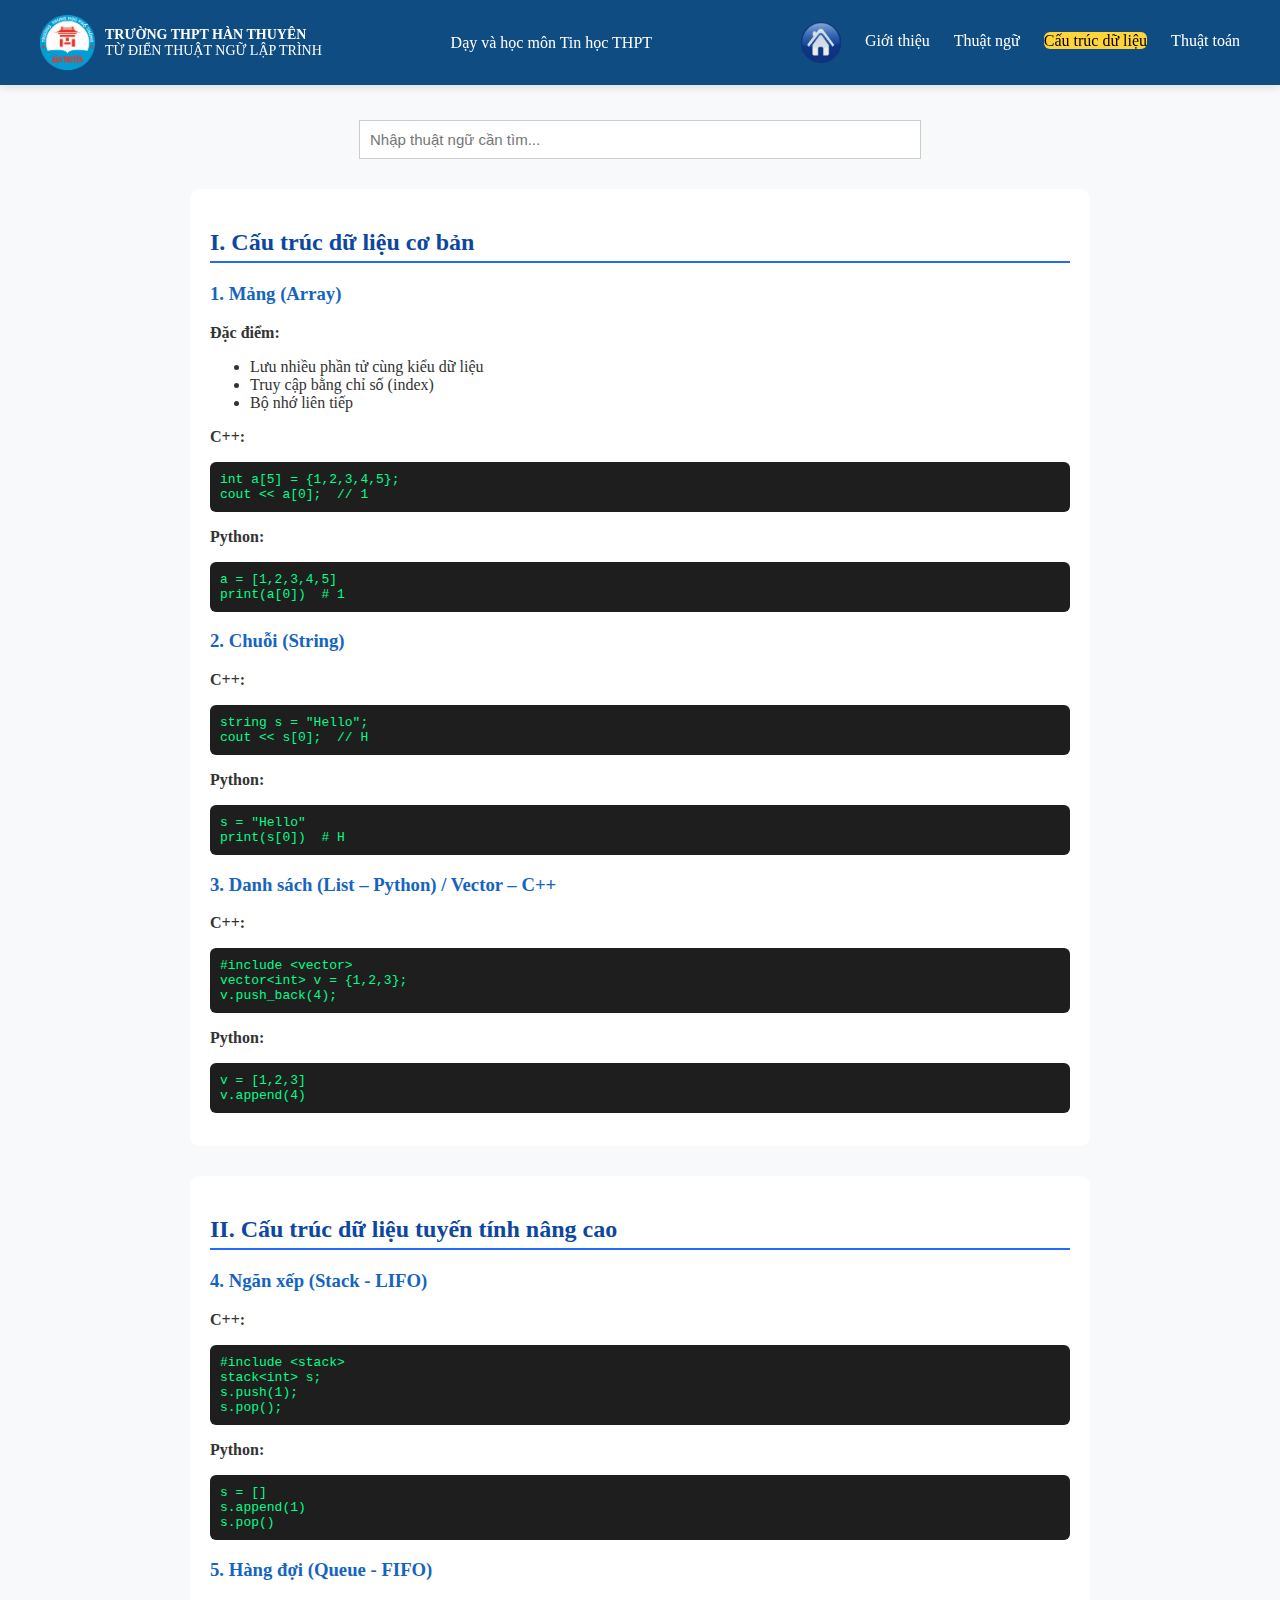
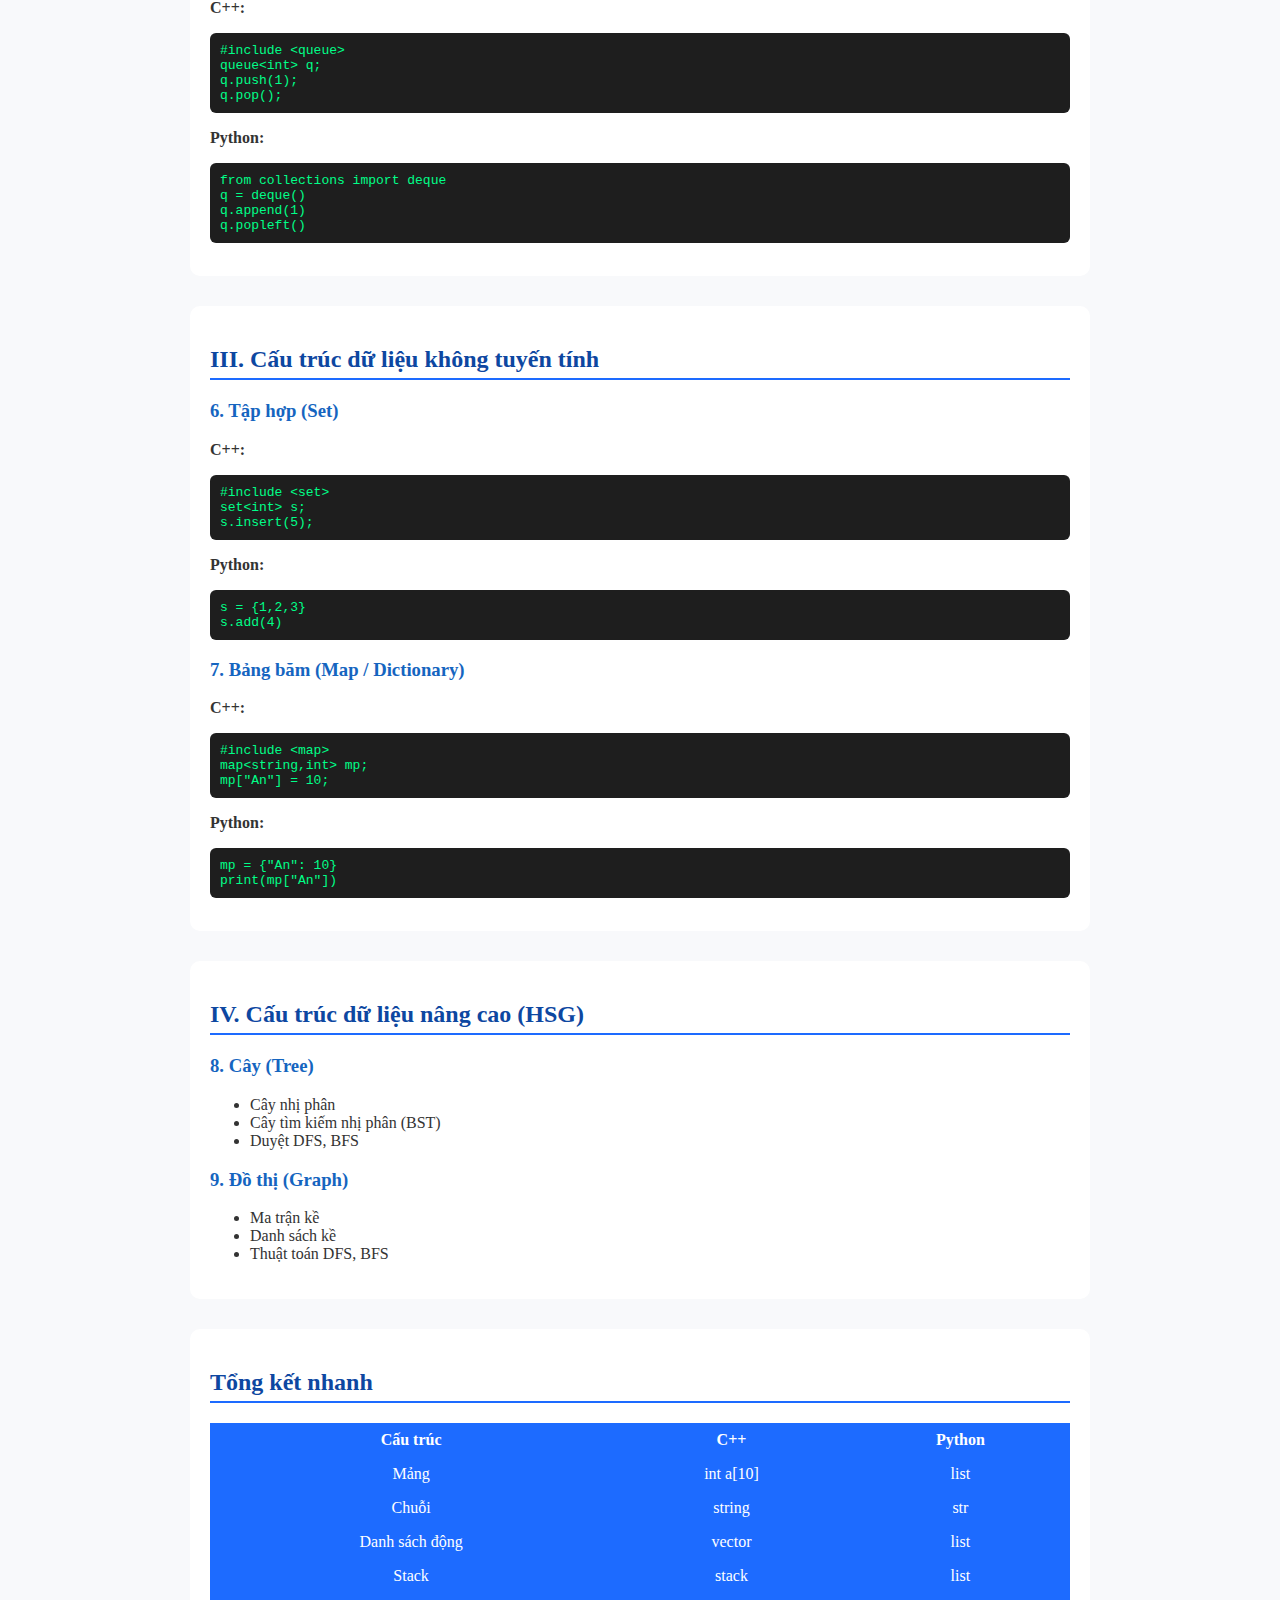
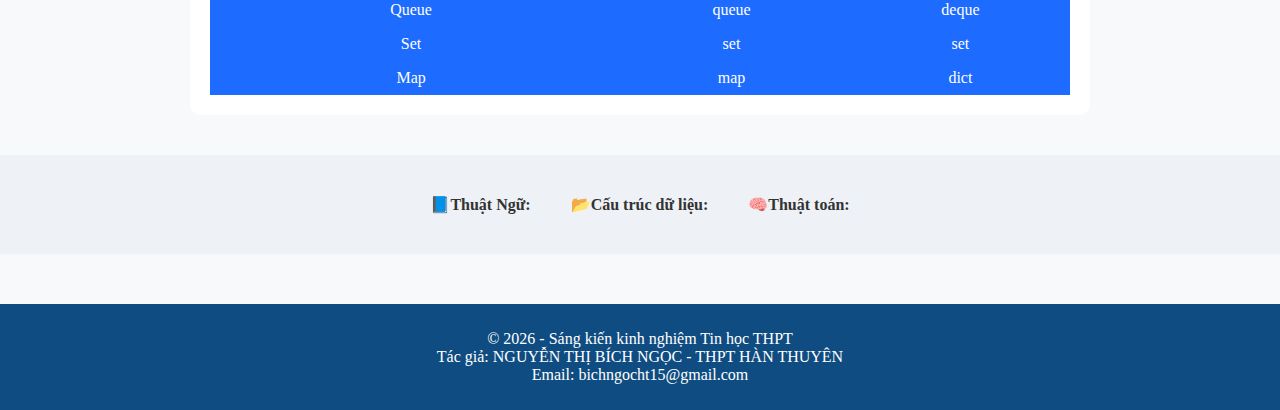
<file: cautrucdulieu.html>
<!DOCTYPE html>
<html lang="vi">
	<head>
	    <meta charset="UTF-8">
	    <title>Từ điển thuật ngữ lập trình THPT</title>
	    <link rel="stylesheet" href="style.css">
	    <style>
	    	h1{
	    		color:#1D6BFF;
	    		text-align:center;
	    	}
	    	h2{
	    		color:#0d47a1;
	    		border-bottom:2px solid #1d6BFF;
	    		padding-bottom:5px;
	    	}
	    	h3{
	    		color:#1565c0;
	    	}
	    	pre{
	    		background:#1e1e1e;
	    		color:#00ff88;
	    		padding:10px;
	    		border-radius:6px;
	    		overflow-x:auto;
	    	}
	    	table,th,td{
	    		background:#1D6BFF;
	    		color:white;
	    		padding:8px;
	    	}
	    	td{
	    		padding:8px;
	    		text-align:center;
	    	}
	    	.section{
	    		background:white;
	    		padding:20px;
	    		border-radius:10px;
	    		margin-bottom:30px;
	    		box-shadow: 0 3px 8px rgba(0,0,0.0.08);
	    	}
	    </style>
	</head>
	<body>
		<header class="header">
			<div class="header-container">
				<div class="logo-area">
					<img src="logo.png" alt="logo trường">
				    <div class="logo-text"><strong>TRƯỜNG THPT HÀN THUYÊN</strong><br>TỪ ĐIỂN THUẬT NGỮ LẬP TRÌNH</div>
				</div>
				<p>Dạy và học môn Tin học THPT</p>  
				<nav class="nav">
					<a href="index.html" target="_blank"><img src="OIP-removebg-preview.png" width="40" class="home-icon"></a>
					<a href="gioithieu.html" target="_blank">Giới thiệu</a>
					<a href="thuatngu.html" target="_blank">Thuật ngữ</a>
					<a href="cautrucdulieu.html" target="_blank">Cấu trúc dữ liệu</a>
					<a href="thuattoan.html" target="_blank">Thuật toán</a>
				</nav>	
			</div>
		</header>

		<section id="cautruc" class="content">
		    <section class="search-section">
		    	<input type="text" id="searchInput" placeholder="Nhập thuật ngữ cần tìm...">
			</section>
			<div class="section">
			<h2>I. Cấu trúc dữ liệu cơ bản</h2>
			<h3>1. Mảng (Array)</h3>
			<p><b>Đặc điểm:</b></p>
				<ul>
					<li>Lưu nhiều phần tử cùng kiểu dữ liệu</li>
					<li>Truy cập bằng chỉ số (index)</li>
					<li>Bộ nhớ liên tiếp</li>
				</ul>
			<p><b>C++:</b></p>
<pre>
int a[5] = {1,2,3,4,5};
cout << a[0];  // 1
</pre>
			<p><b>Python:</b></p>
<pre>
a = [1,2,3,4,5]
print(a[0])  # 1
</pre>
			<h3>2. Chuỗi (String)</h3>
			<p><b>C++:</b></p>
<pre>
string s = "Hello";
cout << s[0];  // H
</pre>
			<p><b>Python:</b></p>
<pre>
s = "Hello"
print(s[0])  # H
</pre>
			<h3>3. Danh sách (List – Python) / Vector – C++</h3>
			<p><b>C++:</b></p>
<pre>
#include &lt;vector&gt;
vector&lt;int&gt; v = {1,2,3};
v.push_back(4);
</pre>

<p><b>Python:</b></p>
<pre>
v = [1,2,3]
v.append(4)
</pre>

</div>

<div class="section">
<h2>II. Cấu trúc dữ liệu tuyến tính nâng cao</h2>

<h3>4. Ngăn xếp (Stack - LIFO)</h3>

<p><b>C++:</b></p>
<pre>
#include &lt;stack&gt;
stack&lt;int&gt; s;
s.push(1);
s.pop();
</pre>

<p><b>Python:</b></p>
<pre>
s = []
s.append(1)
s.pop()
</pre>


<h3>5. Hàng đợi (Queue - FIFO)</h3>

<p><b>C++:</b></p>
<pre>
#include &lt;queue&gt;
queue&lt;int&gt; q;
q.push(1);
q.pop();
</pre>

<p><b>Python:</b></p>
<pre>
from collections import deque
q = deque()
q.append(1)
q.popleft()
</pre>

</div>

<div class="section">
<h2>III. Cấu trúc dữ liệu không tuyến tính</h2>

<h3>6. Tập hợp (Set)</h3>

<p><b>C++:</b></p>
<pre>
#include &lt;set&gt;
set&lt;int&gt; s;
s.insert(5);
</pre>

<p><b>Python:</b></p>
<pre>
s = {1,2,3}
s.add(4)
</pre>


<h3>7. Bảng băm (Map / Dictionary)</h3>

<p><b>C++:</b></p>
<pre>
#include &lt;map&gt;
map&lt;string,int&gt; mp;
mp["An"] = 10;
</pre>

<p><b>Python:</b></p>
<pre>
mp = {"An": 10}
print(mp["An"])
</pre>

</div>

<div class="section">
<h2>IV. Cấu trúc dữ liệu nâng cao (HSG)</h2>

<h3>8. Cây (Tree)</h3>
<ul>
<li>Cây nhị phân</li>
<li>Cây tìm kiếm nhị phân (BST)</li>
<li>Duyệt DFS, BFS</li>
</ul>

<h3>9. Đồ thị (Graph)</h3>
<ul>
<li>Ma trận kề</li>
<li>Danh sách kề</li>
<li>Thuật toán DFS, BFS</li>
</ul>

</div>

<div class="section">
<h2>Tổng kết nhanh</h2>

<table>
<tr>
<th>Cấu trúc</th>
<th>C++</th>
<th>Python</th>
</tr>

<tr>
<td>Mảng</td>
<td>int a[10]</td>
<td>list</td>
</tr>

<tr>
<td>Chuỗi</td>
<td>string</td>
<td>str</td>
</tr>

<tr>
<td>Danh sách động</td>
<td>vector</td>
<td>list</td>
</tr>

<tr>
<td>Stack</td>
<td>stack</td>
<td>list</td>
</tr>

<tr>
<td>Queue</td>
<td>queue</td>
<td>deque</td>
</tr>

<tr>
<td>Set</td>
<td>set</td>
<td>set</td>
</tr>

<tr>
<td>Map</td>
<td>map</td>
<td>dict</td>
</tr>

</table>

</div>
		</section>
		<!--
		<section class="innovation">
			<h1>Hệ thống học liệu số môn Tin học THPT</h1>
			<p>Website hỗ trợ tra cứu thuật ngữ, cấu trúc dữ liệu và thuật toán cơ bản.</p>
		</section>-->

		<section class="stats">
			<div>📘Thuật Ngữ: <span id="countThuatngu"></span></div>
			<div>📂Cấu trúc dữ liệu: <span id="countCautruc"></span></div>
			<div>🧠Thuật toán: <span id="countThuattoan"></span></div>
		</section>



		<footer class="footer">
		    <p>
		        © 2026 - Sáng kiến kinh nghiệm Tin học THPT <br>
		        Tác giả: NGUYỄN THỊ BÍCH NGỌC - THPT HÀN THUYÊN<br>
		        Email: bichngocht15@gmail.com
		    </p>
		</footer>
		<script src="script.js"></script>
	</body>
</html>
</file>
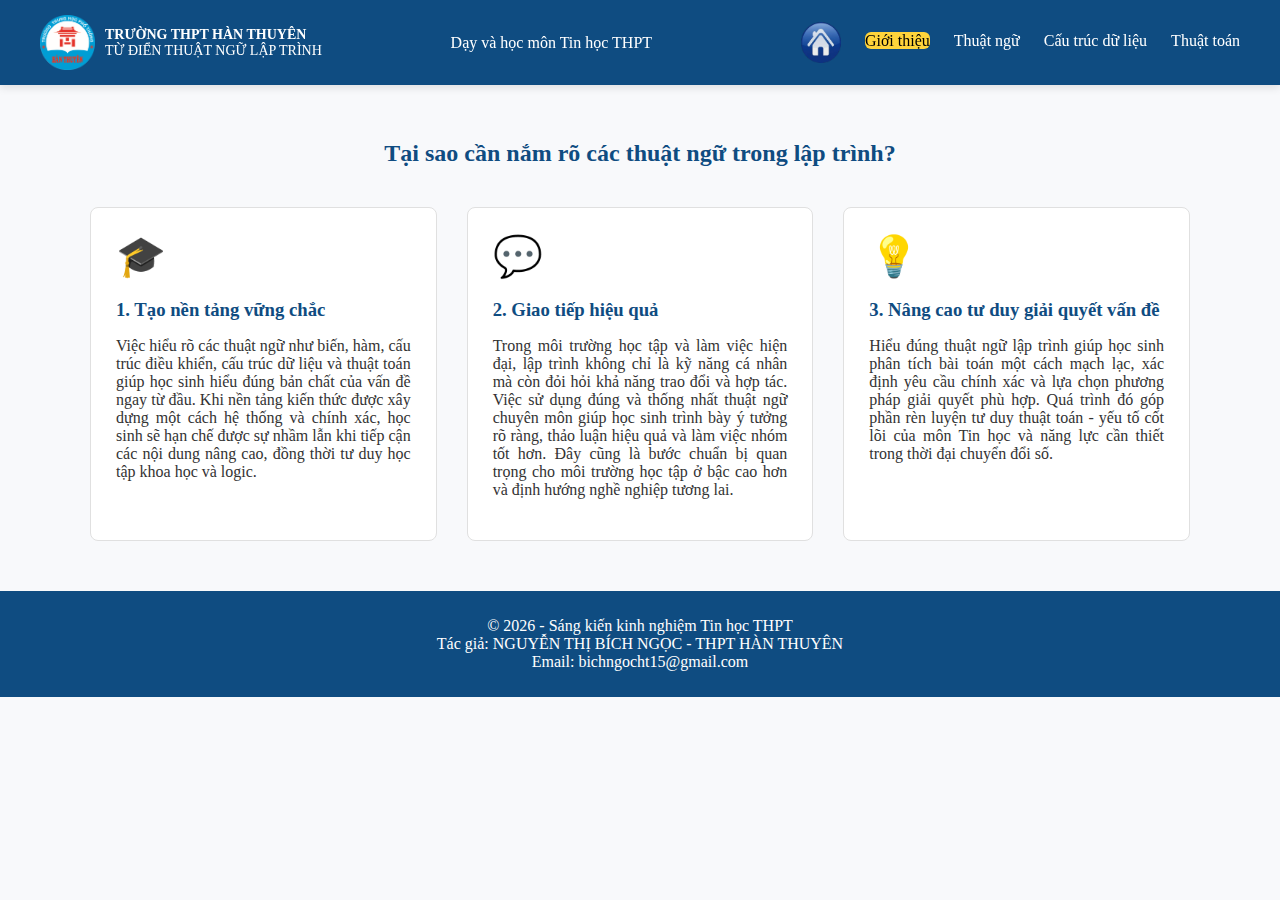
<file: gioithieu.html>
<!DOCTYPE html>
<html lang="vi">
	<head>
		<meta charset="utf-8">
		<title>Giới thiệu - Từ điển thuật ngữ lập trình</title>
		<link rel="stylesheet" href="style.css">
	</head>
	<body>
		<header class="header">
			<div class="header-container">
				<div class="logo-area">
					<img src="logo.png" alt="logo trường">
				    <div class="logo-text"><strong>TRƯỜNG THPT HÀN THUYÊN</strong><br>TỪ ĐIỂN THUẬT NGỮ LẬP TRÌNH</div>
				</div>
				<p>Dạy và học môn Tin học THPT</p>  
				<nav class="nav">
					<a href="index.html" target="_blank"><img src="OIP-removebg-preview.png" width="40" class="home-icon"></a>
					<a href="gioithieu.html">Giới thiệu</a>
					<a href="thuatngu.html" target="_blank">Thuật ngữ</a>
					<a href="cautrucdulieu.html" target="_blank">Cấu trúc dữ liệu</a>
					<a href="thuattoan.html" target="_blank">Thuật toán</a>
				</nav>	
			</div>
		</header>

		<section id="gioithieu" class="intro-section">
		    <h2 class="section-title">Tại sao cần nắm rõ các thuật ngữ trong lập trình?</h2>
		   	<div class="intro-grid">
			   	<div class="intro-box reveal">
			   		<div class="icon">🎓</div>
				    <h3>1. Tạo nền tảng vững chắc</h3>
				    <p>Việc hiểu rõ các thuật ngữ như biến, hàm, cấu trúc điều khiển, cấu trúc dữ liệu và thuật toán giúp học sinh hiểu đúng bản chất của vấn đề ngay từ đầu. Khi nền tảng kiến thức được xây dựng một cách hệ thống và chính xác, học sinh sẽ hạn chế được sự nhầm lẫn khi tiếp cận các nội dung nâng cao, đồng thời tư duy học tập khoa học và logic.</p>
				</div>
				<div class="intro-box reveal">
					<div class="icon">💬</div>
					<h3>2. Giao tiếp hiệu quả</h3>
					<p>Trong môi trường học tập và làm việc hiện đại, lập trình không chỉ là kỹ năng cá nhân mà còn đỏi hỏi khả năng trao đổi và hợp tác. Việc sử dụng đúng và thống nhất thuật ngữ chuyên môn giúp học sinh trình bày ý tưởng rõ ràng, thảo luận hiệu quả và làm việc nhóm tốt hơn. Đây cũng là bước chuẩn bị quan trọng cho môi trường học tập ở bậc cao hơn và định hướng nghề nghiệp tương lai.</p>
				</div>
				<div class="intro-box reveal">
					<div class="icon">💡</div>
					<h3>3. Nâng cao tư duy giải quyết vấn đề</h3>
					<p>Hiểu đúng thuật ngữ lập trình giúp học sinh phân tích bài toán một cách mạch lạc, xác định yêu cầu chính xác và lựa chọn phương pháp giải quyết phù hợp. Quá trình đó góp phần rèn luyện tư duy thuật toán - yếu tố cốt lõi của môn Tin học và năng lực cần thiết trong thời đại chuyển đổi số.</p>
				</div>
			</div>
		</section>

		<footer class="footer">
		   	<p>
		        © 2026 - Sáng kiến kinh nghiệm Tin học THPT <br>
		        Tác giả: NGUYỄN THỊ BÍCH NGỌC - THPT HÀN THUYÊN<br>
		        Email: bichngocht15@gmail.com
		    </p>
		</footer>
		<script src="script.js"></script>
	</body>
</html>
</file>
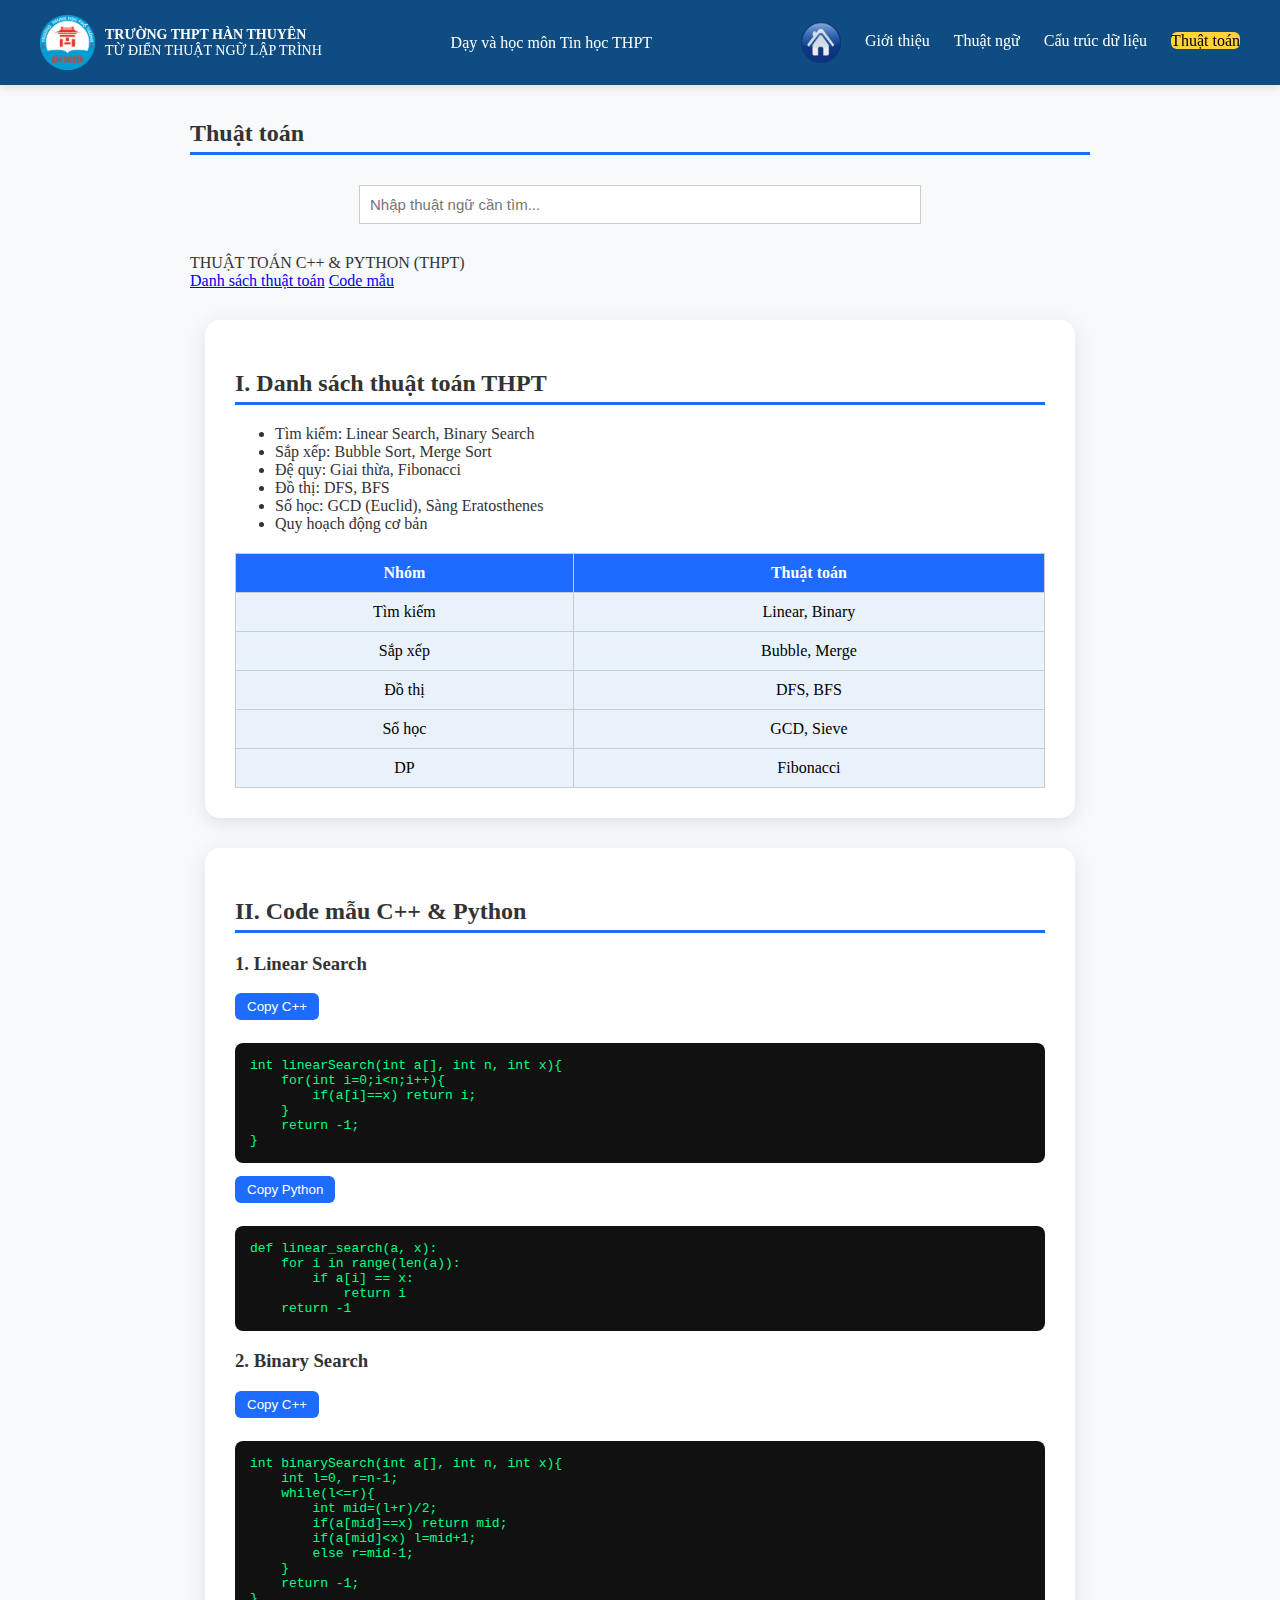
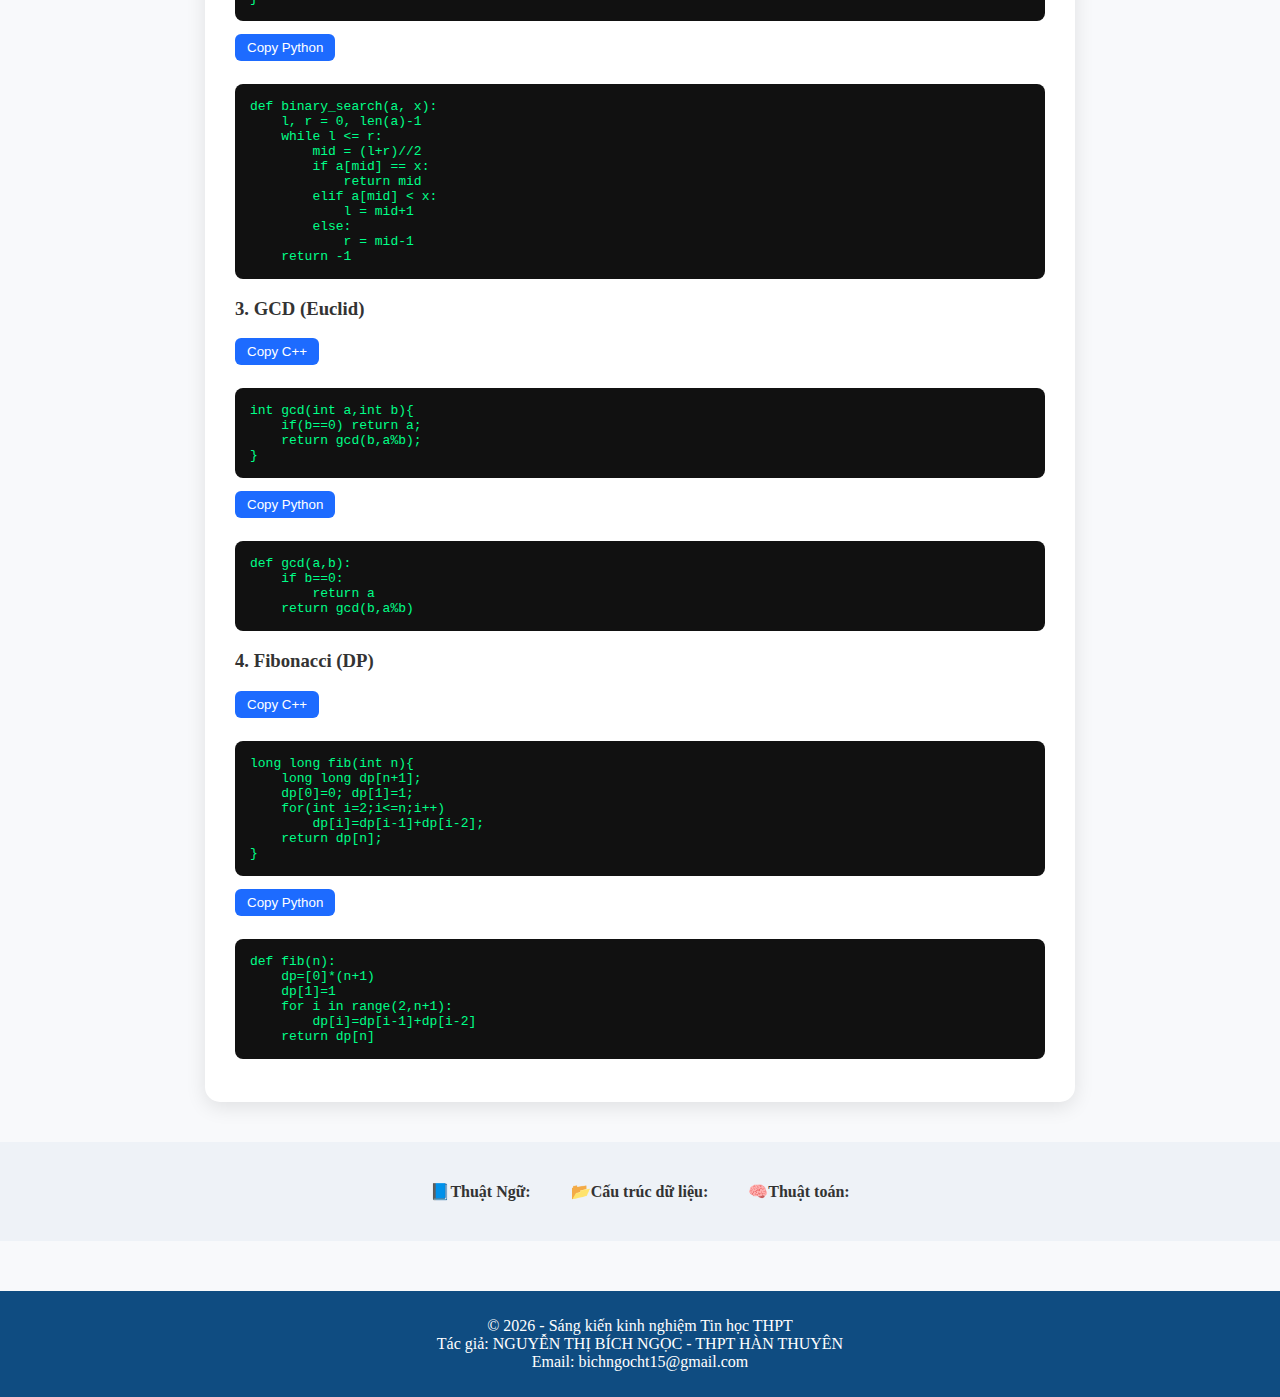
<file: thuattoan.html>
<!DOCTYPE html>
<html lang="vi">
	<head>
	    <meta charset="UTF-8">
	    <title>Từ điển thuật ngữ lập trình THPT</title>
	    <link rel="stylesheet" href="style.css">
	    <style>
	    	.container{
	    		width:90%;
	    		margin:30px auto;
	    		background:white;
	    		padding:30px;
	    		border-radius:15px;
	    		box-shadow: 0 5px 20px rgba(0,0,0,0.1);
	    	}
	    	h2{
	    		corlor:#1D6BFF;
	    		border-bottom:3px solid #1D6BFF;
	    		padding-bottom:5px;
	    	}
	    	pre{
	    		background:#111;
	    		color:#00ff88;
	    		padding:15px;
	    		border-radius:8px;
	    		overflow-x:auto;
	    	}
	    	button{
	    		background:#1D6BFF;
	    		color:white;
	    		border:none;
	    		padding:6px 12px;
	    		border-radius:6px;
	    		cursor:pointer;
	    		margin-bottom:10px;
	    	}
	    	button:hover{
	    		background:#0d47a1;
	    	}
	    	table{
	    		width:100%;
	    		border-collapse:collapse;
	    		margin-top:20px;
	    	}
	    	th,td{
	    		border:1px solid #ccc;
	    		padding:10px;
	    		text-align:center;
	    	}
	    	th{
	    		background:#1D6BFF;
	    		color:white;
	    	}
	    </style>
	</head>
	<body>
		<header class="header">
			<div class="header-container">
				<div class="logo-area">
					<img src="logo.png" alt="logo trường">
				    <div class="logo-text"><strong>TRƯỜNG THPT HÀN THUYÊN</strong><br>TỪ ĐIỂN THUẬT NGỮ LẬP TRÌNH</div>
				</div>
				<p>Dạy và học môn Tin học THPT</p>  
				<nav class="nav">
					<a href="index.html" target="_blank"><img src="OIP-removebg-preview.png" width="40" class="home-icon"></a>
					<a href="gioithieu.html" target="_blank">Giới thiệu</a>
					<a href="thuatngu.html" target="_blank">Thuật ngữ</a>
					<a href="cautrucdulieu.html" target="_blank">Cấu trúc dữ liệu</a>
					<a href="thuattoan.html" target="_blank">Thuật toán</a>
				</nav>	
			</div>
		</header>

		<section id="thuattoan" class="content">
		    <h2>Thuật toán</h2>
		    <section class="search-section">
		    	<input type="text" id="searchInput" placeholder="Nhập thuật ngữ cần tìm...">
			</section>
		    

<header>THUẬT TOÁN C++ & PYTHON (THPT)</header>

<nav>
<a href="#phan1">Danh sách thuật toán</a>
<a href="#phan2">Code mẫu</a>
</nav>

<div class="container" id="phan1">
<h2>I. Danh sách thuật toán THPT</h2>

<ul>
<li>Tìm kiếm: Linear Search, Binary Search</li>
<li>Sắp xếp: Bubble Sort, Merge Sort</li>
<li>Đệ quy: Giai thừa, Fibonacci</li>
<li>Đồ thị: DFS, BFS</li>
<li>Số học: GCD (Euclid), Sàng Eratosthenes</li>
<li>Quy hoạch động cơ bản</li>
</ul>

<table>
<tr>
<th>Nhóm</th>
<th>Thuật toán</th>
</tr>
<tr>
<td>Tìm kiếm</td>
<td>Linear, Binary</td>
</tr>
<tr>
<td>Sắp xếp</td>
<td>Bubble, Merge</td>
</tr>
<tr>
<td>Đồ thị</td>
<td>DFS, BFS</td>
</tr>
<tr>
<td>Số học</td>
<td>GCD, Sieve</td>
</tr>
<tr>
<td>DP</td>
<td>Fibonacci</td>
</tr>
</table>

</div>

<div class="container" id="phan2">
<h2>II. Code mẫu C++ & Python</h2>

<h3>1. Linear Search</h3>
<button onclick="copyCode('ls_cpp')">Copy C++</button>
<pre id="ls_cpp">
int linearSearch(int a[], int n, int x){
    for(int i=0;i&lt;n;i++){
        if(a[i]==x) return i;
    }
    return -1;
}
</pre>

<button onclick="copyCode('ls_py')">Copy Python</button>
<pre id="ls_py">
def linear_search(a, x):
    for i in range(len(a)):
        if a[i] == x:
            return i
    return -1
</pre>

<h3>2. Binary Search</h3>
<button onclick="copyCode('bs_cpp')">Copy C++</button>
<pre id="bs_cpp">
int binarySearch(int a[], int n, int x){
    int l=0, r=n-1;
    while(l&lt;=r){
        int mid=(l+r)/2;
        if(a[mid]==x) return mid;
        if(a[mid]&lt;x) l=mid+1;
        else r=mid-1;
    }
    return -1;
}
</pre>

<button onclick="copyCode('bs_py')">Copy Python</button>
<pre id="bs_py">
def binary_search(a, x):
    l, r = 0, len(a)-1
    while l &lt;= r:
        mid = (l+r)//2
        if a[mid] == x:
            return mid
        elif a[mid] &lt; x:
            l = mid+1
        else:
            r = mid-1
    return -1
</pre>

<h3>3. GCD (Euclid)</h3>
<button onclick="copyCode('gcd_cpp')">Copy C++</button>
<pre id="gcd_cpp">
int gcd(int a,int b){
    if(b==0) return a;
    return gcd(b,a%b);
}
</pre>

<button onclick="copyCode('gcd_py')">Copy Python</button>
<pre id="gcd_py">
def gcd(a,b):
    if b==0:
        return a
    return gcd(b,a%b)
</pre>

<h3>4. Fibonacci (DP)</h3>
<button onclick="copyCode('fib_cpp')">Copy C++</button>
<pre id="fib_cpp">
long long fib(int n){
    long long dp[n+1];
    dp[0]=0; dp[1]=1;
    for(int i=2;i&lt;=n;i++)
        dp[i]=dp[i-1]+dp[i-2];
    return dp[n];
}
</pre>

<button onclick="copyCode('fib_py')">Copy Python</button>
<pre id="fib_py">
def fib(n):
    dp=[0]*(n+1)
    dp[1]=1
    for i in range(2,n+1):
        dp[i]=dp[i-1]+dp[i-2]
    return dp[n]
</pre>

</div>


		</section>
		<!--<section class="innovation">
			<h1>Hệ thống học liệu số môn Tin học THPT</h1>
			<p>Website hỗ trợ tra cứu thuật ngữ, cấu trúc dữ liệu và thuật toán cơ bản.</p>
		</section>-->

		<section class="stats">
			<div>📘Thuật Ngữ: <span id="countThuatngu"></span></div>
			<div>📂Cấu trúc dữ liệu: <span id="countCautruc"></span></div>
			<div>🧠Thuật toán: <span id="countThuattoan"></span></div>
		</section>



		<footer class="footer">
		    <p>
		        © 2026 - Sáng kiến kinh nghiệm Tin học THPT <br>
		        Tác giả: NGUYỄN THỊ BÍCH NGỌC - THPT HÀN THUYÊN<br>
		        Email: bichngocht15@gmail.com
		    </p>
		</footer>
		<script src="script.js"></script>
	</body>
</html>
</file>
<file: style.css>
body {
    margin: 0;
    padding-top:80px;
    font-family: "Times New Roman", serif;
    background-color: #f8f9fb;
    color: #333;
}

/* HEADER */
.header {
   position:fixed;
   top:0;
   width:100%;
   background:#0f4c81;
   color:white;
   z-index:1000;
   box-shadow: 0 3px 8px rgba(0,0,0,0.1);
}

.header-container{
    max-width:1200px;
    margin:auto;
    display:flex;
    justify-content:space-between;
    align-items:center;
    padding:15px 20px;
}

.logo-area{
    display:flex;
    align-items:center;
}

.logo-area img{
    width:55px;
    margin-right:10px;
}

.logo-text{
    font-size:14px;
}

.header h1 {
    margin: 0;
    font-size: 28px;
    letter-spacing: 1px;
}
.home-icon{
   vertical-align: middle;
}

/* NAV */
.nav a {
    color:white;
    margin-left:20px;
    text-decoration: none;
    font-weight: 500;
}

.nav a:hover {
    background-color:#04aFcf;
    text-decoration: underline;
}
.nav a.active{
    background-color:#ffd43b;
    color:black;
    border-radius:6px;
}

/* INTRO */
.intro {
    max-width: 900px;
    margin: 40px auto;
    text-align: center;
}

/* SEARCH */
.search-section {
    text-align: center;
    margin: 30px 0;
}

#searchInput {
    width: 60%;
    padding: 10px;
    font-size: 15px;
    border: 1px solid #ccc;
}

#categoryFilter{
    padding:10px;
    border-radius:4px;
}

/* CONTENT */
.content {
    max-width: 900px;
    margin: 40px auto;
}

.card {
    background: white;
    padding: 15px;
    margin: 15px 0;
    border: 1px solid #e0e0e0;
}

/* CODE */
pre {
    background: #f1f1f1;
    padding: 10px;
    overflow-x: auto;
}

/* FOOTER */
.footer {
    text-align: center;
    background: #0f4c81;
    color: white;
    padding: 10px;
    margin-top: 50px;
}
.footer-container{
    display:flexnote;
    justify-content:space-between;
}
.footer-left{
    text-align:left;
}
.footer-right{
    text-align:right;
}

.intro{
	max-width:900px;
	margin:50px auto;
	line-height:1.7;
	text-align:justify;
}
.intro h3{
	margin-top:30px;
	color:#0f4c81;
}
.intro h4{
	margin-top:20px;
	font-weight:bold;
}

/*SECTION TITLE*/
.intro-section{
    min-height:300px;
}

.section-title{
    text-align:center;
    margin:60px 0 40px;
    color: #0f4c81;
}

/*GIRD 3 CỘT*/
.intro-grid{
    max-width:1100px;
    margin:auto;
    display: grid;
    grid-template-columns:repeat(3,1fr);
    gap:30px;
}

/*BOX*/
.intro-box{
    background: white;
    padding:25px;
    border:1px solid #e0e0e0;
    border-radius:8px;
    text-align:justify;
    transition:0.3s;
}

/*HOVER NHE*/
.intro-box:hover{
    box-shadow:0 10px 25px  rgba(0,0,0.0.08);
    transform: translateY(-5px);
}

/*TIÊU ĐỀ TRONG BOX*/
.intro-box h3{
    color:#0f4c81;
    margin-bottom:15px;
}

.icon{
    font-size:40px;
    margin-bottom: 15px;
}

.reveal{
    opacity:0;
    transform:translate(40px);
    transition:all 0.8 ease;
}

.reveal.active{
    opacity:1;
    transform:translateY(0);
}


.stats{
    display:flex;
    justify-content:center;
    gap:40px;
    padding:40px;
    background:#eef2f7;
    font-weight:bold;
}


/*index*/
.home-preview{
    padding:60px 10%;
    background:#f4f6f9;
    display:grid;
    grid-template-columns:repeat(auto-fit,minmax(280px,1fr));
    gap:30px;
}
.preview-card{
    background:#ffffff;
    padding:30px;
    border-radius:12px;
    box-shadow:0 6px 20px rgba(0,0,0,0.08);
    transition:0.3s ease;
}
.preview-card:hover{
    transform:translateY(-6px);
    box-shadow: 0 12px 25px rgba(0,0,0,0.15);
}
.preview-card h3{
    color:#1f4e79;
    margin-bottom:15px;
}
.preview-card p{
    line-height:1.7;
    color:#444;
    margin-bottom:15px;
}
.preview-card ul{
    padding-left:18px;
    margin-bottom:15px;
}
.mini-link{
    text-decoration:none;
    font-weight:600;
    color:#1f4e79;
}
.mini-link:hover{
    color:#163a5a;
}
/*Theo phong cach bgd*/
.hero-bogd{
    /*background:linear-gradient(to right,#2f5f8f,#4a7fb0);*/
    background-color:#2f5f8f;
    background-image:url("images/banner2.png");
    background-repeat:no-repeat;
    background-image:right center;
    background-size:300px;
    color:white;
    padding:40px 10%;
    text-align:center;
    overflow:hidden;
    border-bottom: 6px solid #2f5f8f;  
}
.hero-bogd *{
    position:relative;
    z-index:1;
}
.hero-bogd h2{
    font-size:18px;
    letter-spacing:2px;
    margin-bottom:15px;
}
.hero-bogd h1{
    font-size:34px;
    font-weight:700;
    margin-bottom:20px;
}
.hero-bogd p{
    font-size:18px;
    opacity:0.9;
}
.home-bogd{
    padding:20px 10%;
    display:grid;
    grid-template-columns:1fr 1fr;
    gap:40px;
    background:#f4f6f9;
}

.bogd-card{
    background:#ffffff;
    padding:25px 28px;
    border-radius:10px;
    box-shadow:0 6px 18px rgba(0,0,0,0.08);
    transition:all 0.3s ease;
    position:relative;
}
.bogd-card h3{
     font-size:20px;
    font-weight:700;
    margin-bottom:12px;
    color:#0d3b66;
}
.bogd-card p{
    line-height:1.7;
    margin-bottom:15px;
}
.bogd-card:hover{
    transform:translateY(-5px);
    box-shadow:0 12px 28px rgba(0,0,0,0.15);
}



.bogd-card a{
    display:inline-block;
    margin-top:12px;
    padding:8px 16px;
    background:#1976d2;
    color:white;
    text-decoration:none;
    border-radius:6px;
    font-size:14px;
    transition:0.3s;
}
.bogd-card a:hover{
    text-decoration:underline;
}
.thongbao{
    margin:40px 10%;
    padding:10px;
    background:#fff8e1;
    border-left:5px solid #f4b400;
}
.thongbao h2{
    color:#b26a00;
    margin-bottom:15px;
}
.thongbao ul{
    padding-left:20px;
}
.thongbao li{
    margin-bottom:8px;
}

/*thuatngu*/
.highligt{
    background-color:yellow;
    color:black;
    font-weight:bold;
}
.main-container{
    width:100%;
    padding:20px 20px;
    max-width:1400px;
    display:flex;
    gap:30px;
    align-items:stretch;
}
.sidebar{
    width:22%;
    position:sticky;
    top:120px;
    height:fit-content;
    background:#f4f6f8;
    padding:20px;
    border-radius:10px;
    border:1px solid #ddd;
}
.sidebar ul{
    list-style:none;
    padding-left:0;
}
.sidebar ol{
    list-style-type:upper-roman;
    padding-left:10px;
    margin:0;
}
.sidebar .number{
    list-style-type:decimal;
    padding-left:25px;
    margin-top:5px;
    color:#0000FF;
}
summary{
    list-style:none;
    cursor:pointer;
}


.sidebar li{
    margin-bottom:14px;
}

.sidebar li:hover{
    color:#0b5ed7;
    cursor:pointer;
}

.sidebar a{
    display:block;
    text-decoration:none;
    color:#1b3f6b;
    font-size:16px;
    font-weight:600;
    transition:0.2s;
}
.sidebar a:hover{
    border-left:4px solid #0f4c81;
    background:#e9f2fb;
}
.sidebar a.active{
    background-color:#1d6bff;
    color:white;
    font-weight:bold;
}
.content-display{
    width:78%;
    padding:30px;
    background:#ffffff;
    border-radius:8px;
    border:1px solid #ddd;
    min-height:350px;
}
.sidebar,.content-display{
    min-height:500px;
}
.tag {
    display: inline-block;
    background-color: #e6e6e6;
    padding: 4px 8px;
    border-radius: 6px;
    font-family: monospace;
}
.control-structure{
    padding:10px;
    line-height:1.5;
}
.code-box{
    background:#f4f6f8;
    padding:3px;
    margin:10px 0;
    border-left:2px solid #1b2f6b;
    border-radius:6px;
}
.note {
    background: #f4f6f9;
    padding: 5px;
    border-left: 5px solid #1D6BFF;
    margin-bottom: 20px;
}

pre{
    background:#d8d9d5;
    color:black;
    padding:5px;
    border-radius:6px;
    overflow-x:auto;
}
table{
    width:100%;
    margin-top:10px;
    border-collapse:collapse;
}
th{
    background:#1b2f6b;
    color:white;
}
td{
    background:#e9f2fb;
    color:black;
}

.matran {
    width: 70%;
    margin-top: 10px;
    border-collapse: collapse;
}

.matran td {
    border: 1px solid black;
    padding: 10px;
    text-align: center;
    background-color: white;   /* 👈 ghi đè màu xanh */
    color:black;
}

.matran th {
    border:1px solid black;
    background-color:white;
    color: red;
}

.function-section{
    padding:20px;
    line-height:1.7;
}
.function-section h2{
    color:#1b3f6b;
}
.compare-table{
    width:100%;
    border-collapse:collapse;
    margin-top:10px;
}
.compare-table th{
    background:#1b3f6b;
    color:white;
    padding:8px;
}
.compare-table td{
    padding: 8px;
    border: 1px solid #ddd;
}
.array-section{
    padding:20px;
    line-height:1.7;
}
.array-section h2{
    color:#1b3f6b;
}
.io-section{
    padding:20px;
    line-height:1.7;
}
.basic-terms{
    padding:20px;
    line-height:1.7;
}
.basic-terms h2{
    color:#1b3f6b;
}



@media(max-width:900px){
    .intro-grid{
        grid-template-columns:1fr;
    }
}
</file>
